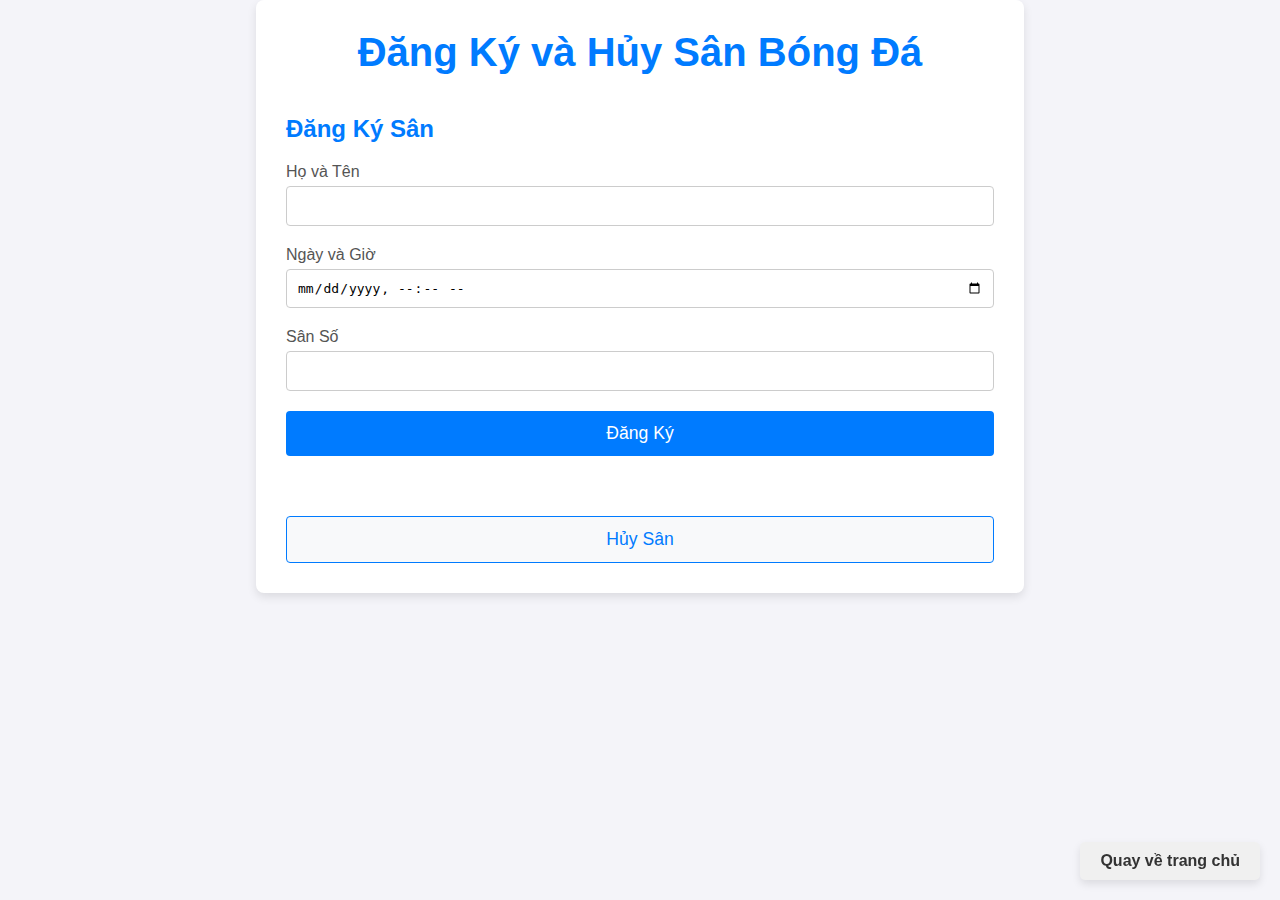
<file: Datsan.html>
<!DOCTYPE html>
<html lang="en">
  <head>
    <meta charset="UTF-8" />
    <meta http-equiv="X-UA-Compatible" content="IE=edge" />
    <meta name="viewport" content="width=device-width, initial-scale=1.0" />
    <title>Đăng Ký và Hủy Sân Bóng Đá</title>
    <link rel="stylesheet" href="Datsan.css" />
  </head>
  <body>
    <div class="container">
      <!-- Tiêu đề trang -->
      <header>
        <h1>Đăng Ký và Hủy Sân Bóng Đá</h1>
      </header>

      <!-- Form Đăng Ký Sân -->
      <section id="register-form" class="form-container">
        <h2>Đăng Ký Sân</h2>
        <form action="#" method="POST">
          <div class="form-group">
            <label for="name">Họ và Tên</label>
            <input type="text" id="name" name="name" required />
          </div>

          <div class="form-group">
            <label for="datetime">Ngày và Giờ</label>
            <input
              type="datetime-local"
              id="datetime"
              name="datetime"
              required
            />
          </div>

          <div class="form-group">
            <label for="field">Sân Số</label>
            <input
              type="number"
              id="field"
              name="field"
              min="1"
              max="4"
              required
            />
          </div>

          <button type="submit" class="submit-btn">Đăng Ký</button>
        </form>
      </section>

      <!-- Nút để hiển thị form Hủy Sân -->
      <button class="toggle-btn" onclick="toggleForms()">Hủy Sân</button>

      <!-- Form Hủy Sân (ban đầu ẩn) -->
      <section id="cancel-form" class="form-container" style="display: none">
        <h2>Hủy Sân</h2>
        <form action="#" method="POST">
          <div class="form-group">
            <label for="cancel-booking-id">Mã Đặt Sân</label>
            <input
              type="text"
              id="cancel-booking-id"
              name="cancel-booking-id"
              required
            />
          </div>

          <div class="form-group">
            <label for="cancel-name">Họ và Tên</label>
            <input type="text" id="cancel-name" name="cancel-name" required />
          </div>

          <div class="form-group">
            <label for="cancel-phone">Số Điện Thoại</label>
            <input type="tel" id="cancel-phone" name="cancel-phone" required />
          </div>

          <button type="submit" class="submit-btn">Hủy Đặt</button>
        </form>
      </section>
    </div>
    <div class="go-home">
      <a href="index.html">Quay về trang chủ</a>
    </div>
    <script>
      // Hàm để hiển thị/ẩn form Hủy Sân và ẩn form Đăng Ký Sân khi Hủy Sân được click
      function toggleForms() {
        var registerForm = document.getElementById("register-form");
        var cancelForm = document.getElementById("cancel-form");

        // Nếu form đăng ký đang hiển thị, ẩn nó đi và hiển thị form hủy sân
        if (registerForm.style.display !== "none") {
          registerForm.style.display = "none";
          cancelForm.style.display = "block";
        } else {
          // Ngược lại, nếu form hủy sân đang hiển thị, ẩn form hủy sân và hiển thị lại form đăng ký
          registerForm.style.display = "block";
          cancelForm.style.display = "none";
        }
      }
    </script>
  </body>
</html>
</file>
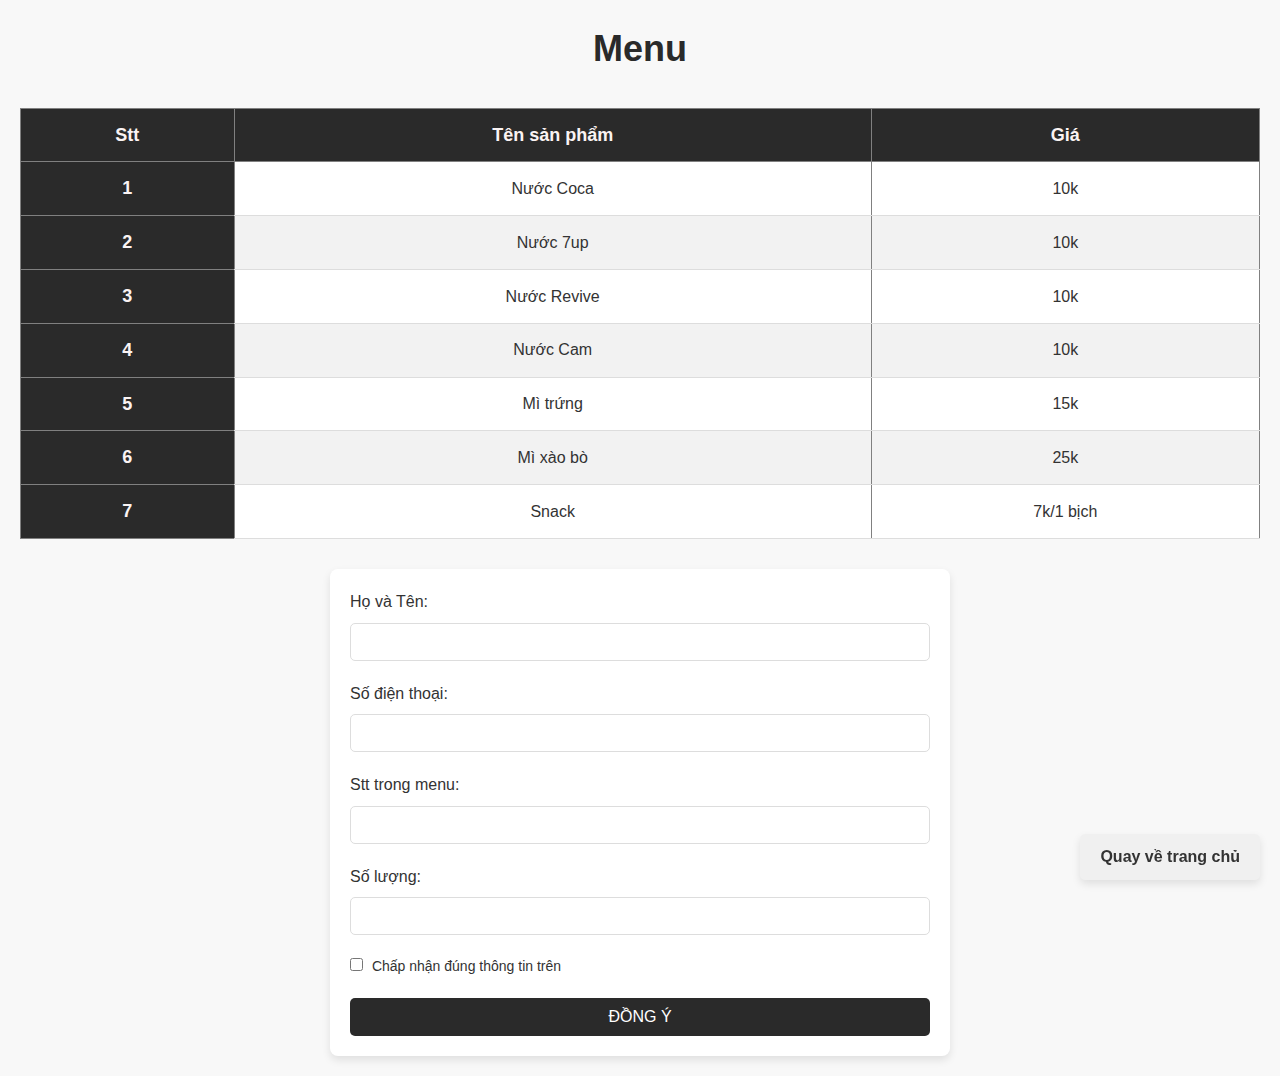
<file: food.html>
<!DOCTYPE html>
<html lang="vi">
  <head>
    <meta charset="UTF-8" />
    <title>Thức ăn và đồ uống</title>
    <link rel="stylesheet" href="food.css" />
  </head>

  <body>
    <h1>Menu</h1>

   <p> <table border="1" width="100%">
      <thead>
        <tr>
          <th scope="col">Stt</th>
          <th scope="col">Tên sản phẩm</th>
          <th scope="col">Giá</th>
        </tr>
      </thead>
      <tbody>
        <tr>
          <th scope="row">1</th>
          <td>Nước Coca</td>
          <td>10k</td>
        </tr>
        <tr>
          <th scope="row">2</th>
          <td>Nước 7up</td>
          <td>10k</td>
        </tr>
        <tr>
          <th scope="row">3</th>
          <td>Nước Revive</td>
          <td>10k</td>
        </tr>
        <tr>
          <th scope="row">4</th>
          <td>Nước Cam</td>
          <td>10k</td>
        </tr>
        <tr>
          <th scope="row">5</th>
          <td>Mì trứng</td>
          <td>15k</td>
        </tr>
        <tr>
          <th scope="row">6</th>
          <td>Mì xào bò</td>
          <td>25k</td>
        </tr>
        <tr>
          <th scope="row">7</th>
          <td>Snack</td>
          <td>7k/1 bịch</td>
        </tr>
      </tbody>
      <tfoot></tfoot>
    </table></p>
    <p><form action="#" method="get">
        <p>
          Họ và Tên: <input type="text" name="username" />

        </p>
      
        <p>
          Số điện thoại: <input type="number" name="sdt" />
        </p>
        <p>
            Stt trong menu: <input type="number" name="so" max="7" min="1"/>
          </p>

        <p>
            Số lượng: <input type="number" name="soluong" />
          </p>
          <div class="remember-forgot">
            <label><input type="checkbox" /> Chấp nhận đúng thông tin trên</label>
          </div>
    
          <!-- Nút đồng ý được di chuyển xuống cuối form -->
          <button type="submit" class="btn">ĐỒNG Ý</button>
        </form>
    
        
    </form>
    </p>

    

    <div class="go-home">
      <a href="index.html">Quay về trang chủ</a>
    </div>
  </body>
</html>
</file>
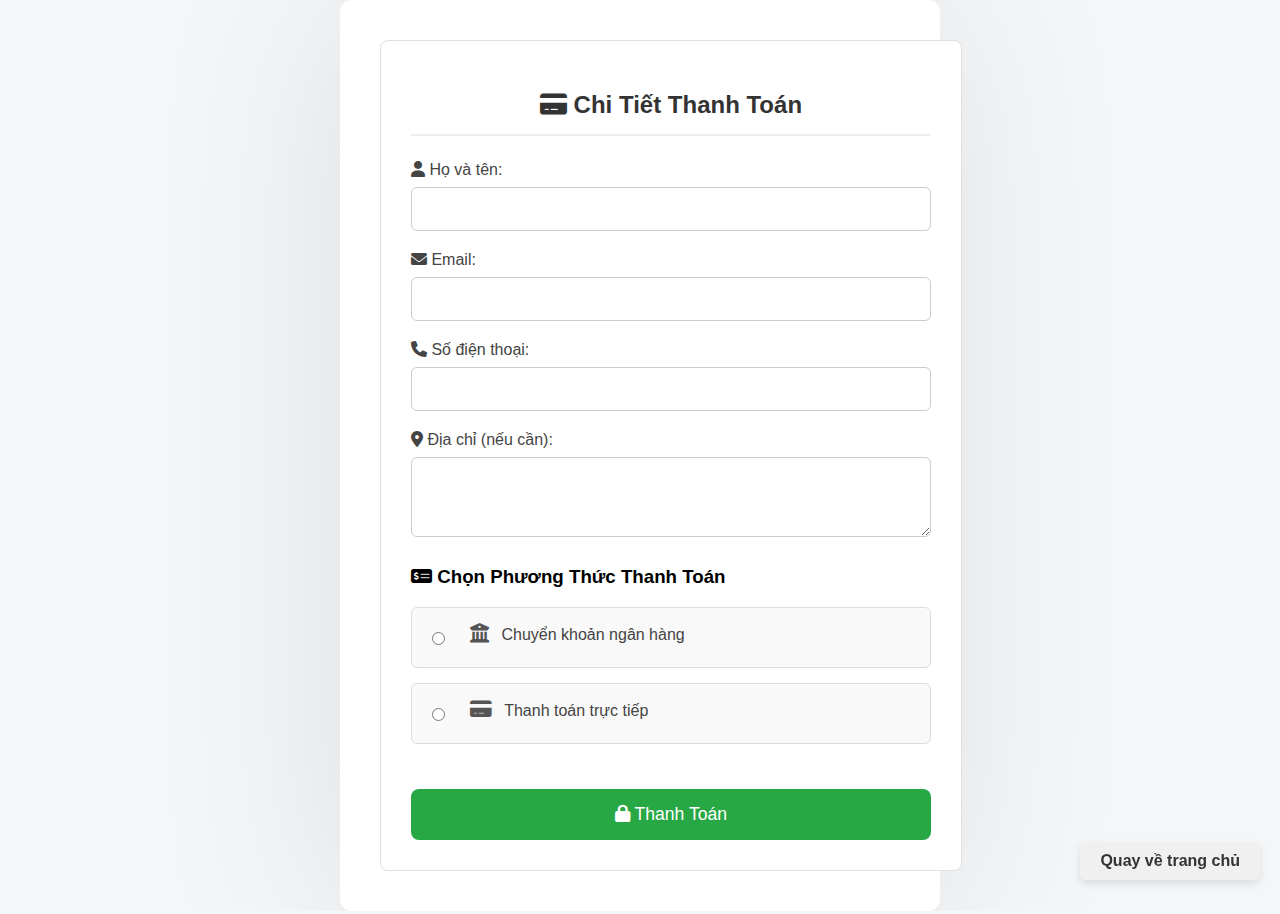
<file: thanhtoan.html>
<!DOCTYPE html>
<html lang="vi">
  <head>
    <meta charset="UTF-8" />
    <meta name="viewport" content="width=device-width, initial-scale=1.0" />
    <title>Thanh Toán An Toàn</title>
    <link
      rel="stylesheet"
      href="https://cdnjs.cloudflare.com/ajax/libs/font-awesome/6.0.0/css/all.min.css"
      integrity="sha512-9usAa10IRO0HhonpyAIVpjrylPvoDwiPUiKdWk5t3PyolY1cOd4DSE0Ga+ri4AuTroPR5aQvXU9xC6qOPnzFeg=="
      crossorigin="anonymous"
      referrerpolicy="no-referrer"
    />
    <style>
      body {
        font-family: "Segoe UI", Tahoma, Geneva, Verdana, sans-serif;
        margin: 0;
        background-color: #f4f6f8;
        display: flex;
        justify-content: center;
        align-items: center;
        min-height: 100vh;
      }

      .checkout-container {
        background-color: #fff;
        border-radius: 12px;
        box-shadow: 0 5px 200px rgba(0, 0, 0, 0.1);
        width: 100%;
        max-width: 600px; /* Giảm chiều rộng khi bỏ tóm tắt đơn hàng */
        padding: 40px;
        box-sizing: border-box;
      }

      @media (max-width: 768px) {
        .checkout-container {
          width: 95%;
          padding: 30px;
        }
      }

      .payment-details-section {
        padding: 30px;
        border-radius: 8px;
        background-color: #fff;
        border: 1px solid #e0e0e0;
        width: 100%; /* Chiếm toàn bộ chiều rộng */
      }

      h2 {
        color: #333;
        margin-bottom: 25px;
        font-weight: 700;
        border-bottom: 2px solid #eee;
        padding-bottom: 15px;
        text-align: center;
      }

      .form-group {
        margin-bottom: 20px;
      }

      label {
        display: block;
        margin-bottom: 8px;
        font-weight: 500;
        color: #444;
      }

      input[type="text"],
      input[type="email"],
      input[type="tel"],
      textarea {
        width: 100%;
        padding: 12px;
        border: 1px solid #ccc;
        border-radius: 6px;
        box-sizing: border-box;
        font-size: 1rem;
        color: #333;
        transition: border-color 0.2s ease-in-out;
      }

      input[type="text"]:focus,
      input[type="email"]:focus,
      input[type="tel"]:focus,
      textarea:focus {
        border-color: #007bff;
        outline: none;
        box-shadow: 0 0 0 0.2rem rgba(0, 123, 255, 0.25);
      }

      .payment-methods {
        margin-top: 25px;
      }

      .payment-method {
        margin-bottom: 15px;
        padding: 15px;
        border: 1px solid #ddd;
        border-radius: 6px;
        background-color: #f9f9f9;
        display: flex;
        align-items: center;
      }

      .payment-method label {
        font-weight: 500;
        color: #444;
        margin-left: 10px;
      }

      input[type="radio"] {
        margin-right: 15px;
      }

      .bank-transfer-info {
        margin-top: 20px;
        padding: 20px;
        border: 1px solid #5cb85c;
        border-radius: 6px;
        background-color: #d4edda;
        color: #155724;
        display: none;
      }

      .bank-transfer-info p {
        margin-bottom: 10px;
      }

      .bank-transfer-qr {
        margin-top: 15px;
        text-align: center;
      }

      .bank-transfer-qr img {
        max-width: 180px;
        height: auto;
        border: 1px solid #ddd;
        border-radius: 6px;
        box-shadow: 0 2px 5px rgba(0, 0, 0, 0.05);
      }

      button {
        background-color: #28a745;
        color: white;
        border: none;
        padding: 15px 30px;
        border-radius: 8px;
        cursor: pointer;
        font-size: 1.1rem;
        margin-top: 30px;
        width: 100%;
        box-sizing: border-box;
        transition: background-color 0.2s ease-in-out;
      }

      button:hover {
        background-color: #218838;
      }

      .error-message {
        color: #dc3545;
        font-size: 0.9rem;
        margin-top: 8px;
      }

      .success-message {
        color: #198754;
        font-weight: bold;
        margin-top: 25px;
        font-size: 1.1rem;
        display: none;
        text-align: center;
      }

      /* Icon cho phương thức thanh toán */
      .payment-method label i {
        margin-right: 8px;
        font-size: 1.2em;
        color: #555;
      }
      /* Liên kết Quay về trang chủ */
      .go-home {
        text-align: center;
        margin-top: 20px;
      }

      .go-home a {
        color: #2a2a2a;
        font-size: 16px;
        text-decoration: none;
      }

      .go-home a:hover {
        text-decoration: underline;
      }

      /* Responsive design */
      @media (max-width: 768px) {
        form {
          width: 90%;
        }

        h1 {
          font-size: 28px;
        }
      }
      .go-home {
        position: fixed; /* Giữ vị trí cố định khi cuộn trang */
        bottom: 20px; /* Cách dưới của màn hình 20px */
        right: 20px; /* Cách phải của màn hình 20px */
        background-color: #f0f0f0; /* Màu nền nhẹ cho dễ nhìn */
        padding: 10px 20px; /* Khoảng cách trong */
        border-radius: 5px; /* Bo góc */
        box-shadow: 0 4px 8px rgba(0, 0, 0, 0.1); /* Đổ bóng nhẹ */
      }

      .go-home a {
        text-decoration: none; /* Không có gạch chân */
        color: #333; /* Màu chữ */
        font-weight: bold; /* Chữ đậm */
      }

      .go-home a:hover {
        color: #007bff; /* Màu chữ khi di chuột */
      }
    </style>
  </head>
  <body>
    <div class="checkout-container">
      <div class="payment-details-section">
        <h2><i class="fas fa-credit-card"></i> Chi Tiết Thanh Toán</h2>
        <form id="payment-form">
          <div class="form-group">
            <label for="name"><i class="fas fa-user"></i> Họ và tên:</label>
            <input type="text" id="name" name="name" required />
            <div class="error-message" id="name-error"></div>
          </div>
          <div class="form-group">
            <label for="email"><i class="fas fa-envelope"></i> Email:</label>
            <input type="email" id="email" name="email" required />
            <div class="error-message" id="email-error"></div>
          </div>
          <div class="form-group">
            <label for="phone"
              ><i class="fas fa-phone"></i> Số điện thoại:</label
            >
            <input type="tel" id="phone" name="phone" required />
            <div class="error-message" id="phone-error"></div>
          </div>
          <div class="form-group">
            <label for="address"
              ><i class="fas fa-map-marker-alt"></i> Địa chỉ (nếu cần):</label
            >
            <textarea id="address" name="address" rows="3"></textarea>
          </div>

          <div class="payment-methods">
            <h3>
              <i class="fas fa-money-check-alt"></i> Chọn Phương Thức Thanh Toán
            </h3>
            <div class="payment-method">
              <input
                type="radio"
                id="bank"
                name="payment_method"
                value="bank"
              />
              <label for="bank"
                ><i class="fas fa-university"></i> Chuyển khoản ngân hàng</label
              >
            </div>
            <div class="bank-transfer-info" id="bank-info">
              <p>
                <i class="fas fa-info-circle"></i> Vui lòng chuyển khoản vào tài
                khoản sau:
              </p>
              <p>
                <strong><i class="fas fa-building"></i> Ngân hàng:</strong> BIDV
              </p>
              <p>
                <strong><i class="fas fa-hashtag"></i> Số tài khoản:</strong>
                8843168485
              </p>
              <p>
                <strong
                  ><i class="fas fa-user-circle"></i> Tên tài khoản:</strong
                >
                Trần Quốc Nghĩa
              </p>
              <p>
                <strong
                  ><i class="fas fa-sticky-note"></i> Nội dung chuyển
                  khoản:</strong
                >
                Thanh toán đơn hàng #<span id="order-id"></span>
              </p>
              <div class="bank-transfer-qr">
                <img
                  src="bg/Screenshot 2025-04-12 224649.png"
                  alt="Mã QR Chuyển Khoản"
                />
                <p>
                  <i class="fas fa-qrcode"></i> Quét mã QR để chuyển khoản nhanh
                  hơn
                </p>
              </div>
              <p>
                <i class="fas fa-clock"></i> Sau khi chuyển khoản thành công,
                vui lòng chờ xác nhận từ chúng tôi qua email.
              </p>
            </div>
            <div class="payment-method">
              <input
                type="radio"
                id="online"
                name="payment_method"
                value="online"
              />
              <label for="online"
                ><i class="fas fa-credit-card"></i> Thanh toán trực tiếp</label
              >
            </div>
            <div class="error-message" id="payment-error"></div>
          </div>

          <button type="submit"><i class="fas fa-lock"></i> Thanh Toán</button>
          <div class="success-message" id="success-message">
            <i class="fas fa-check-circle"></i> Thanh toán thành công! Chúng tôi
            sẽ liên hệ với bạn trong thời gian sớm nhất.
          </div>
        </form>
      </div>
      <div class="go-home">
        <a href="index.html">Quay về trang chủ</a>
      </div>
    </div>

    <script>
      const paymentForm = document.getElementById("payment-form");
      const nameInput = document.getElementById("name");
      const emailInput = document.getElementById("email");
      const phoneInput = document.getElementById("phone");
      const paymentOptions = document.querySelectorAll(
        'input[name="payment_method"]'
      );
      const bankInfoDiv = document.getElementById("bank-info");
      const nameError = document.getElementById("name-error");
      const emailError = document.getElementById("email-error");
      const phoneError = document.getElementById("phone-error");
      const paymentError = document.getElementById("payment-error");
      const successMessageDiv = document.getElementById("success-message");
      const orderIdSpan = document.getElementById("order-id");
      // Dùng để tạo mã đơn hàng
      const orderId = Math.floor(Math.random() * 1000);
      orderIdSpan.textContent = orderId;
      // Click chuột dể chọn cách thanh toán
      paymentOptions.forEach((option) => {
        option.addEventListener("change", function () {
          bankInfoDiv.style.display = this.value === "bank" ? "block" : "none";
        });
      });

      paymentForm.addEventListener("submit", function (event) {
        event.preventDefault(); //tránh reload lại trang
        let isValid = true; //Kiểm tra form có điền đầy đủ và đúng hay k
        //Xóa các thông tin khi nhấn nút gửi
        nameError.textContent = "";
        emailError.textContent = "";
        phoneError.textContent = "";
        paymentError.textContent = "";
        successMessageDiv.style.display = "none";

        if (nameInput.value.trim() === "") {
          nameError.textContent = "Vui lòng nhập họ và tên.";
          isValid = false;
        }

        if (emailInput.value.trim() === "") {
          emailError.textContent = "Vui lòng nhập email.";
          isValid = false;
        } else if (!isValidEmail(emailInput.value.trim())) {
          emailError.textContent = "Email không hợp lệ.";
          isValid = false;
        }

        if (phoneInput.value.trim() === "") {
          phoneError.textContent = "Vui lòng nhập số điện thoại.";
          isValid = false;
        } else if (!isValidPhone(phoneInput.value.trim())) {
          phoneError.textContent = "Số điện thoại không hợp lệ.";
          isValid = false;
        }

        let paymentSelected = false;
        for (const option of paymentOptions) {
          if (option.checked) {
            paymentSelected = true;
            break;
          }
        }
        if (!paymentSelected) {
          paymentError.textContent = "Vui lòng chọn phương thức thanh toán.";
          isValid = false;
        }

        if (isValid) {
          successMessageDiv.style.display = "block";
          console.log({
            name: nameInput.value,
            email: emailInput.value,
            phone: phoneInput.value,
            address: document.getElementById("address").value,
            payment_method: document.querySelector(
              'input[name="payment_method"]:checked'
            ).value,
            order_id: orderId,
          });
          // Xử lý thanh toán thực tế ở đây
        }
      });

      function isValidEmail(email) {
        const emailRegex = /^[^\s@]+@[^\s@]+\.[^\s@]+$/;
        return emailRegex.test(email);
      }

      function isValidPhone(phone) {
        const phoneRegex = /^\d{10,11}$/;
        return phoneRegex.test(phone);
      }
    </script>
  </body>
</html>
</file>
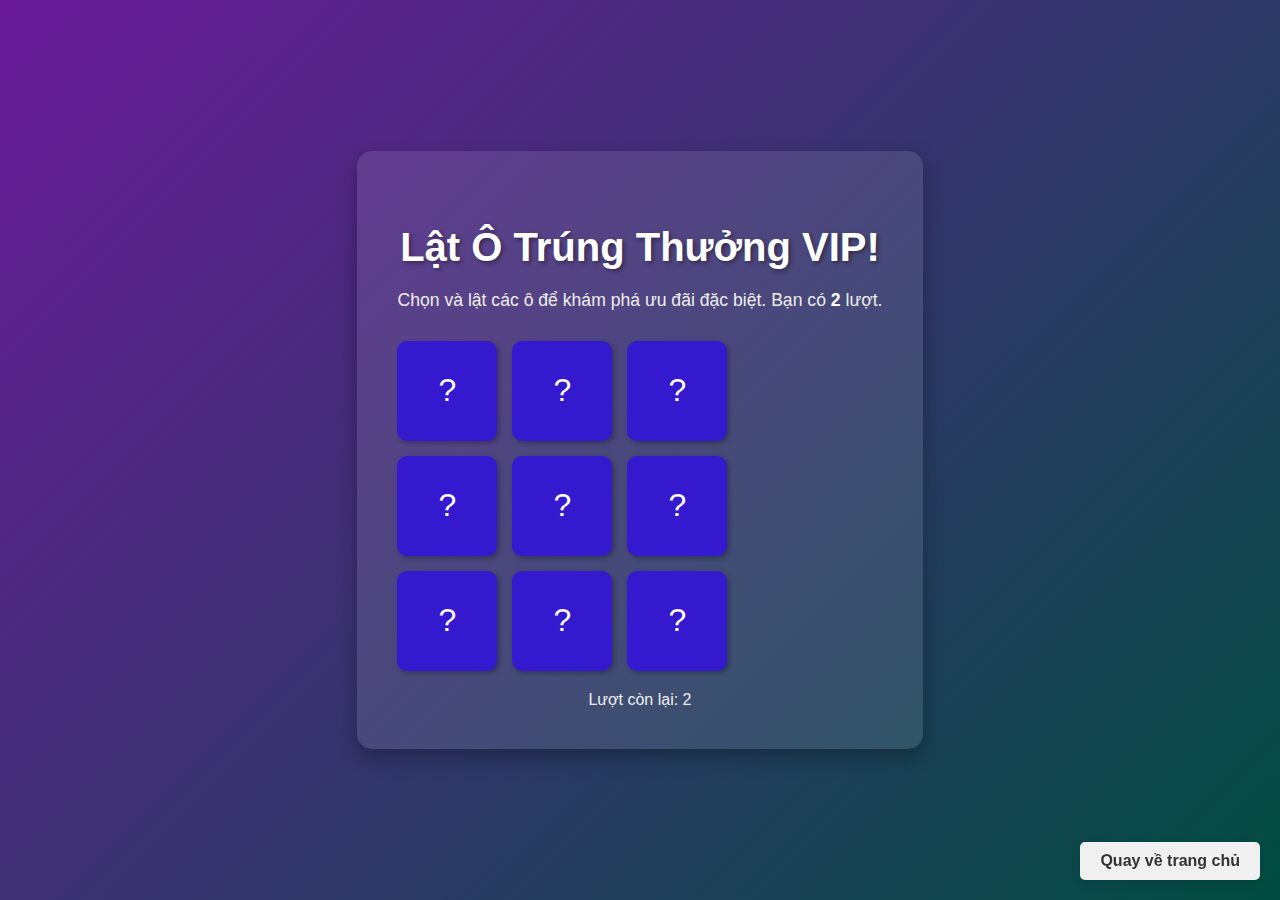
<file: uudai.html>
<!DOCTYPE html>
<html lang="vi">
  <head>
    <meta charset="UTF-8" />
    <meta name="viewport" content="width=device-width, initial-scale=1.0" />
    <title>Lật Ô Trúng Thưởng VIP - Ưu Đãi Đặt Sân</title>
    <style>
      body {
        font-family: "Segoe UI", Tahoma, Geneva, Verdana, sans-serif;
        margin: 0;
        background: linear-gradient(
          135deg,
          #6a1b9a,
          #004d40
        ); /* Màu nền "vip" khác */
        display: flex;
        justify-content: center;
        align-items: center;
        min-height: 100vh;
        color: #fff;
      }

      .container {
        background-color: rgba(255, 255, 255, 0.1);
        padding: 40px;
        border-radius: 15px;
        box-shadow: 0 8px 20px rgba(0, 0, 0, 0.3);
        text-align: center;
      }

      h2 {
        color: #fff;
        margin-bottom: 20px;
        font-size: 2.5em;
        text-shadow: 2px 2px 4px rgba(0, 0, 0, 0.4);
      }

      .instruction {
        font-size: 1.1em;
        margin-bottom: 30px;
        color: #eee;
      }

      .grid-container {
        display: grid;
        grid-template-columns: repeat(3, 100px); /* Lưới 3x3 */
        grid-gap: 15px;
        margin: 20px auto;
      }

      .grid-cell {
        width: 100px;
        height: 100px;
        background-color: #3419ce;
        border-radius: 10px;
        display: flex;
        justify-content: center;
        align-items: center;
        font-size: 2em;
        color: #fff;
        cursor: pointer;
        box-shadow: 2px 2px 5px rgba(0, 0, 0, 0.3);
        transition: transform 0.3s ease-in-out,
          background-color 0.3s ease-in-out;
      }

      .grid-cell:hover {
        transform: scale(1.05);
      }

      .grid-cell.revealed {
        background-color: #26a69a;
        font-size: 1em;
        padding: 10px;
        text-align: center;
        white-space: pre-line;
        pointer-events: none; /* Ngăn lật lại ô đã mở */
      }

      .controls {
        margin-top: 20px;
        color: #eee;
      }

      #attempts {
        font-weight: bold;
        color: #fff;
      }

      #result {
        margin-top: 30px;
        font-size: 1.5em;
        font-weight: bold;
        color: #fff;
        text-shadow: 1px 1px 2px rgba(0, 0, 0, 0.4);
      }

      .hidden {
        display: none;
      }
      /* Liên kết Quay về trang chủ */
      .go-home {
        text-align: center;
        margin-top: 20px;
      }

      .go-home a {
        color: #2a2a2a;
        font-size: 16px;
        text-decoration: none;
      }

      .go-home a:hover {
        text-decoration: underline;
      }

      /* Responsive design */
      @media (max-width: 768px) {
        form {
          width: 90%;
        }

        h1 {
          font-size: 28px;
        }
      }
      .go-home {
        position: fixed; /* Giữ vị trí cố định khi cuộn trang */
        bottom: 20px; /* Cách dưới của màn hình 20px */
        right: 20px; /* Cách phải của màn hình 20px */
        background-color: #f0f0f0; /* Màu nền nhẹ cho dễ nhìn */
        padding: 10px 20px; /* Khoảng cách trong */
        border-radius: 5px; /* Bo góc */
        box-shadow: 0 4px 8px rgba(0, 0, 0, 0.1); /* Đổ bóng nhẹ */
      }

      .go-home a {
        text-decoration: none; /* Không có gạch chân */
        color: #333; /* Màu chữ */
        font-weight: bold; /* Chữ đậm */
      }

      .go-home a:hover {
        color: #007bff; /* Màu chữ khi di chuột */
      }
    </style>
  </head>
  <body>
    <div class="container">
      <h2>Lật Ô Trúng Thưởng VIP!</h2>
      <p class="instruction">
        Chọn và lật các ô để khám phá ưu đãi đặc biệt. Bạn có
        <span id="attempts">2</span> lượt.
      </p>
      <div class="grid-container">
        <div class="grid-cell" data-index="0">?</div>
        <div class="grid-cell" data-index="1">?</div>
        <div class="grid-cell" data-index="2">?</div>
        <div class="grid-cell" data-index="3">?</div>
        <div class="grid-cell" data-index="4">?</div>
        <div class="grid-cell" data-index="5">?</div>
        <div class="grid-cell" data-index="6">?</div>
        <div class="grid-cell" data-index="7">?</div>
        <div class="grid-cell" data-index="8">?</div>
      </div>
      <div class="controls">
        Lượt còn lại: <span id="attempts-display">2</span>
      </div>
      <div id="result" class="hidden"></div>
      <div class="go-home">
        <a href="index.html">Quay về trang chủ</a>
      </div>
    </div>

    <script>
      const gridContainer = document.querySelector(".grid-container");
      const cells = document.querySelectorAll(".grid-cell");
      const attemptsDisplay = document.getElementById("attempts-display");
      const resultDisplay = document.getElementById("result");
      const offers = [
        "Giảm 30% cho lần đặt sân VIP tiếp theo!",
        "Tặng thêm 60 phút chơi vào bất kỳ khung giờ!",
        "Miễn phí thuê trang phục và bóng cao cấp!",
        null, // Ô trống
        null, // Ô trống
        "Ưu tiên chọn sân tốt nhất!",
        null, // Ô trống
        "Giảm giá đặc biệt cho sự kiện của bạn!",
        null, // Ô trống
      ];
      let attempts = 2;
      let revealedCount = 0;
      const offerIndices = shuffleArray(offers.map((_, index) => index)); // Trộn thứ tự các ưu đãi

      function shuffleArray(array) {
        for (let i = array.length - 1; i > 0; i--) {
          const j = Math.floor(Math.random() * (i + 1));
          [array[i], array[j]] = [array[j], array[i]];
        }
        return array;
      }

      cells.forEach((cell, index) => {
        cell.addEventListener("click", () => {
          if (attempts > 0 && !cell.classList.contains("revealed")) {
            const offerIndex = offerIndices[index];
            const offer = offers[offerIndex];
            cell.classList.add("revealed");
            cell.textContent = offer || "Chúc bạn may mắn lần sau!";
            attempts--;
            attemptsDisplay.textContent = attempts;
            revealedCount++;

            if (offer) {
              resultDisplay.textContent = `Bạn đã tìm thấy ưu đãi VIP:\n${offer}`;
              resultDisplay.classList.remove("hidden");
              // Thêm logic xử lý ưu đãi VIP thực tế ở đây
            }

            if (attempts === 0 && !resultDisplay.classList.contains("hidden")) {
              resultDisplay.textContent += "\nBạn đã hết lượt.";
            } else if (
              attempts === 0 &&
              resultDisplay.classList.contains("hidden") &&
              revealedCount > 0
            ) {
              resultDisplay.textContent =
                "Bạn đã hết lượt. Chúc bạn may mắn lần sau!";
              resultDisplay.classList.remove("hidden");
            } else if (attempts === 0 && revealedCount === 0) {
              resultDisplay.textContent =
                "Bạn đã hết lượt và không tìm thấy ưu đãi nào. Chúc bạn may mắn lần sau!";
              resultDisplay.classList.remove("hidden");
            }
          } else if (attempts === 0) {
            resultDisplay.textContent = "Bạn đã hết lượt chơi.";
            resultDisplay.classList.remove("hidden");
          }
        });
      });
    </script>
  </body>
</html>
</file>
<file: Datsan.css>
/* Reset style */
* {
  margin: 0;
  padding: 0;
  box-sizing: border-box;
}

body {
  font-family: "Arial", sans-serif;
  background-color: #f4f4f9;
  color: #333;
}

.container {
  width: 60%;
  margin: 0 auto;
  padding: 30px;
  background-color: white;
  border-radius: 8px;
  box-shadow: 0 4px 10px rgba(0, 0, 0, 0.1);
}

header {
  text-align: center;
  margin-bottom: 40px;
}

header h1 {
  font-size: 2.5em;
  color: #007bff;
}

.form-container {
  margin-bottom: 40px;
}

.form-container h2 {
  color: #007bff;
  margin-bottom: 20px;
  font-size: 1.5em;
}

.form-group {
  margin-bottom: 20px;
}

.form-group label {
  display: block;
  font-size: 1em;
  color: #555;
  margin-bottom: 5px;
}

.form-group input {
  width: 100%;
  padding: 10px;
  font-size: 1em;
  border: 1px solid #ccc;
  border-radius: 4px;
}

.form-group input:focus {
  border-color: #007bff;
  outline: none;
}

.submit-btn {
  width: 100%;
  padding: 12px;
  background-color: #007bff;
  color: white;
  border: none;
  border-radius: 4px;
  font-size: 1.1em;
  cursor: pointer;
  transition: background-color 0.3s;
}

.submit-btn:hover {
  background-color: #0056b3;
}

.toggle-btn {
  width: 100%;
  padding: 12px;
  background-color: #f8f9fa;
  color: #007bff;
  border: 1px solid #007bff;
  border-radius: 4px;
  font-size: 1.1em;
  cursor: pointer;
  transition: background-color 0.3s;
  margin-top: 20px;
}

.toggle-btn:hover {
  background-color: #007bff;
  color: white;
}
/* Liên kết Quay về trang chủ */
.go-home {
  text-align: center;
  margin-top: 20px;
}

.go-home a {
  color: #2a2a2a;
  font-size: 16px;
  text-decoration: none;
}

.go-home a:hover {
  text-decoration: underline;
}

/* Responsive design */
@media (max-width: 768px) {
  form {
    width: 90%;
  }

  h1 {
    font-size: 28px;
  }
}
.go-home {
  position: fixed; /* Giữ vị trí cố định khi cuộn trang */
  bottom: 20px; /* Cách dưới của màn hình 20px */
  right: 20px; /* Cách phải của màn hình 20px */
  background-color: #f0f0f0; /* Màu nền nhẹ cho dễ nhìn */
  padding: 10px 20px; /* Khoảng cách trong */
  border-radius: 5px; /* Bo góc */
  box-shadow: 0 4px 8px rgba(0, 0, 0, 0.1); /* Đổ bóng nhẹ */
}

.go-home a {
  text-decoration: none; /* Không có gạch chân */
  color: #333; /* Màu chữ */
  font-weight: bold; /* Chữ đậm */
}

.go-home a:hover {
  color: #007bff; /* Màu chữ khi di chuột */
}
</file>
<file: food.css>
/* Reset các phần tử mặc định */
* {
  margin: 0;
  padding: 0;
  box-sizing: border-box;
  font-family: Arial, sans-serif;
}

/* Body */
body {
  background-color: #f8f8f8;
  color: #333;
  font-size: 16px;
  padding: 20px;
  line-height: 1.6;
}

/* Tiêu đề của trang */
h1 {
  text-align: center;
  color: #2a2a2a;
  font-size: 36px;
  margin-bottom: 30px;
}

/* Bảng Menu */
table {
  width: 100%;
  margin: 20px 0;
  border-collapse: collapse;
  background-color: #fff;
}

table th,
table td {
  padding: 12px;
  text-align: center;
}

table th {
  background-color: #2a2a2a;
  color: rgb(250, 243, 243);
  font-size: 18px;
}

table td {
  background-color: #fff;
  font-size: 16px;
  border-bottom: 1px solid #ddd;
}

table tr:nth-child(even) td {
  background-color: #f2f2f2;
}

table tr:hover {
  background-color: #f1f1f1;
}

/* Định dạng phần form */
form {
  margin-top: 30px;
  padding: 20px;
  background-color: white;
  border-radius: 8px;
  box-shadow: 0 4px 8px rgba(0, 0, 0, 0.1);
  width: 50%;
  margin-left: auto;
  margin-right: auto;
}

form p {
  margin-bottom: 20px;
  font-size: 16px;
}

form input[type="text"],
form input[type="number"] {
  width: 100%;
  padding: 10px;
  margin-top: 8px;
  border-radius: 5px;
  border: 1px solid #ddd;
  font-size: 14px;
}

form input[type="text"]:focus,
form input[type="number"]:focus {
  border-color: #2a2a2a;
  outline: none;
}

/* Checkbox và nhãn */
form .remember-forgot {
  margin-top: 15px;
  font-size: 14px;
}

form .remember-forgot input {
  margin-right: 5px;
}

/* Nút Đồng Ý */
button[type="submit"].btn {
  background-color: #2a2a2a;
  color: white;
  border: none;
  padding: 10px 20px;
  border-radius: 5px;
  font-size: 16px;
  cursor: pointer;
  width: 100%;
  margin-top: 20px;
}

button[type="submit"].btn:hover {
  background-color: #444;
}

/* Liên kết Quay về trang chủ */
.go-home {
  text-align: center;
  margin-top: 20px;
}

.go-home a {
  color: #2a2a2a;
  font-size: 16px;
  text-decoration: none;
}

.go-home a:hover {
  text-decoration: underline;
}

/* Responsive design */
@media (max-width: 768px) {
  form {
    width: 90%;
  }

  h1 {
    font-size: 28px;
  }

  table th,
  table td {
    font-size: 14px;
    padding: 10px;
  }
}
.go-home {
  position: fixed; /* Giữ vị trí cố định khi cuộn trang */
  bottom: 20px; /* Cách dưới của màn hình 20px */
  right: 20px; /* Cách phải của màn hình 20px */
  background-color: #f0f0f0; /* Màu nền nhẹ cho dễ nhìn */
  padding: 10px 20px; /* Khoảng cách trong */
  border-radius: 5px; /* Bo góc */
  box-shadow: 0 4px 8px rgba(0, 0, 0, 0.1); /* Đổ bóng nhẹ */
}

.go-home a {
  text-decoration: none; /* Không có gạch chân */
  color: #333; /* Màu chữ */
  font-weight: bold; /* Chữ đậm */
}

.go-home a:hover {
  color: #007bff; /* Màu chữ khi di chuột */
}
</file>
